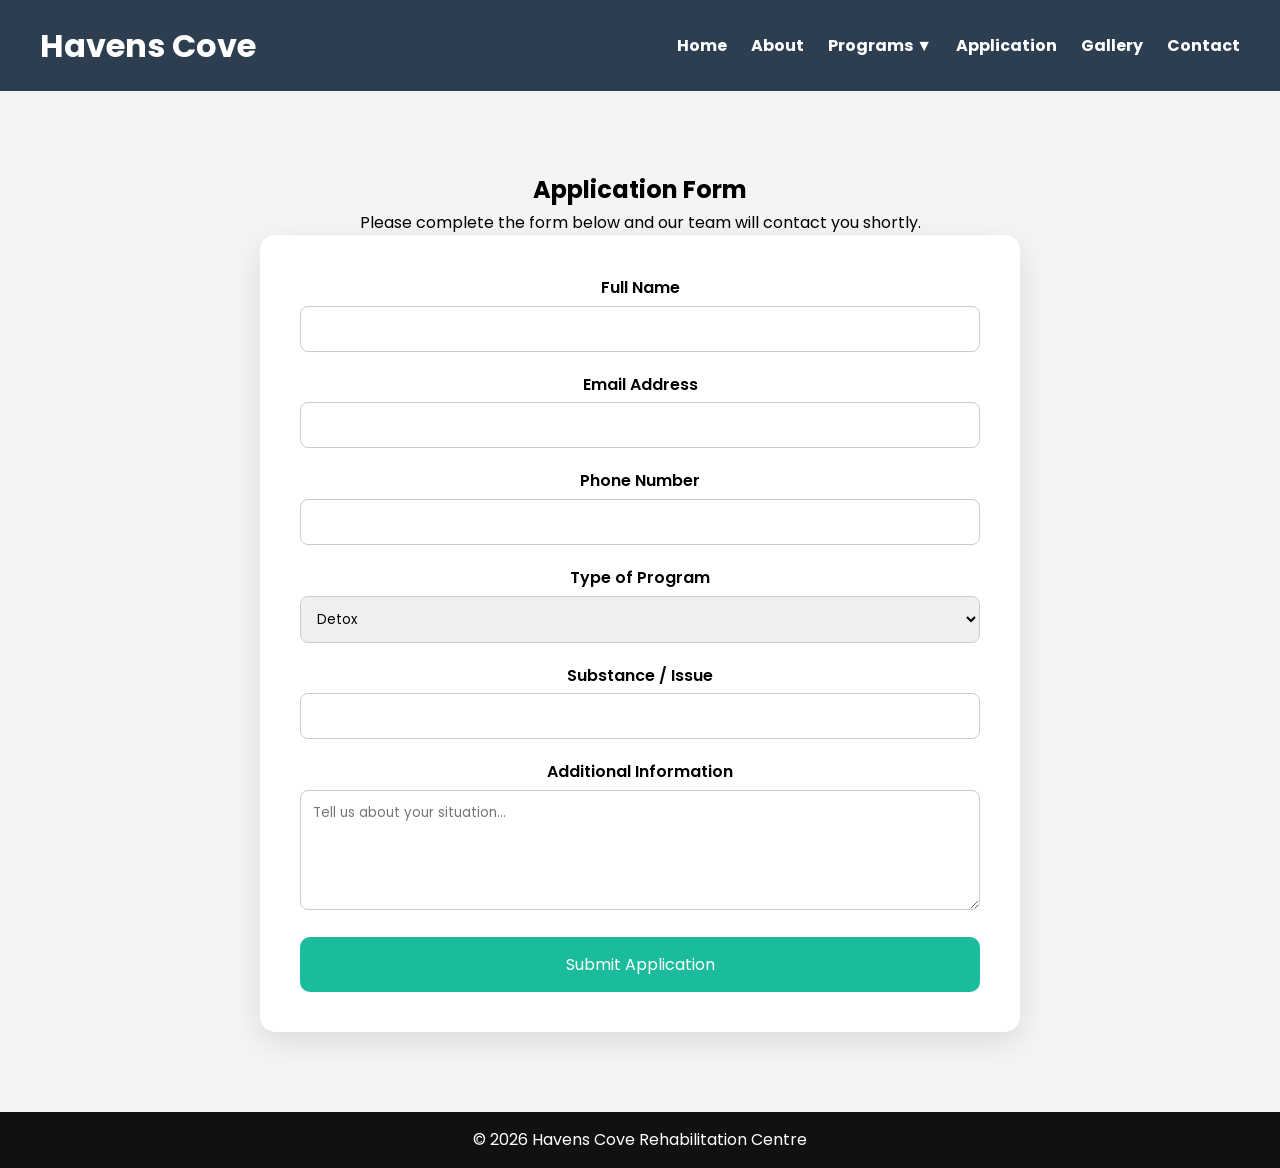
<file: application-form.html>
<!DOCTYPE html>
<html lang="en">
<head>
<meta charset="UTF-8">
<meta name="viewport" content="width=device-width, initial-scale=1.0">

<title>Application Form - Havens Cove</title>

<link rel="stylesheet" href="style.css">
<link href="https://fonts.googleapis.com/css2?family=Poppins:wght@300;400;600;700&display=swap" rel="stylesheet">

<style>

.section {
  padding: 80px 20px;
  max-width: 800px;
  margin: auto;
}

/* FORM */
form {
  background: white;
  padding: 40px;
  border-radius: 15px;
  box-shadow: 0 10px 30px rgba(0,0,0,0.1);
}

.form-group {
  margin-bottom: 20px;
}

label {
  display: block;
  margin-bottom: 5px;
  font-weight: 600;
}

input, select, textarea {
  width: 100%;
  padding: 12px;
  border-radius: 8px;
  border: 1px solid #ccc;
  font-family: 'Poppins';
}

textarea {
  resize: vertical;
  min-height: 120px;
}

button {
  background: #1abc9c;
  color: white;
  border: none;
  padding: 15px;
  width: 100%;
  border-radius: 10px;
  font-size: 1rem;
  cursor: pointer;
}

button:hover {
  background: #16a085;
}

</style>
</head>

<body>

<header>
<h1>Havens Cove</h1>
<nav>
  <a href="index.html#home" class="active">Home</a>
  <a href="about.html">About</a>
  <div class="dropdown">
    <a href="#programs">Programs ▼</a>
    <div class="dropdown-content">
      <a href="detox.html">Detox</a>
      <a href="inpatient.html">Inpatient</a>
      <a href="outpatient.html">Outpatient</a>
    </div>
  </div>
  <a href="apply.html" class="apply-btn">Application</a>
  <a href="#gallery">Gallery</a>
  <a href="#contact">Contact</a>
</nav>

</header>

<section class="section">

<h2 style="text-align:center;">Application Form</h2>
<p style="text-align:center;">Please complete the form below and our team will contact you shortly.</p>

<form>

<div class="form-group">
<label>Full Name</label>
<input type="text" required>
</div>

<div class="form-group">
<label>Email Address</label>
<input type="email" required>
</div>

<div class="form-group">
<label>Phone Number</label>
<input type="tel" required>
</div>

<div class="form-group">
<label>Type of Program</label>
<select>
  <option>Detox</option>
  <option>Inpatient</option>
  <option>Outpatient</option>
</select>
</div>

<div class="form-group">
<label>Substance / Issue</label>
<input type="text">
</div>

<div class="form-group">
<label>Additional Information</label>
<textarea placeholder="Tell us about your situation..."></textarea>
</div>

<button type="submit">Submit Application</button>

</form>

</section>

<footer>
<p>© 2026 Havens Cove Rehabilitation Centre</p>
</footer>

</body>
</html>
</file>
<file: style.css>
*{
margin:0;
padding:0;
box-sizing:border-box;
font-family:'Poppins', Arial, sans-serif;
scroll-behavior:smooth;
}

body{
background:#f4f4f4;
line-height:1.6;
}

/* Navigation */

header{
display:flex;
justify-content:space-between;
align-items:center;
padding:20px 40px;
background:#2c3e50;
color:white;
position:sticky;
top:0;
z-index:1000;
}

nav a{
color:white;
margin-left:20px;
text-decoration:none;
font-weight:bold;
transition:0.3s;
}

nav a:hover{
color:#1abc9c;
}

/* Hero */

.hero {
  position: relative;
  height: 100vh;
  overflow: hidden;
}

.carousel {
  position: relative;
  height: 100%;
}

/* Slides */
.slide {
  position: absolute;
  width: 100%;
  height: 100%;
  opacity: 0;
  transition: opacity 0.8s ease;
}

.slide.active {
  opacity: 1;
  z-index: 1;
}

.slide img {
  width: 100%;
  height: 100%;
  object-fit: cover;
}

/* Dark cinematic overlay */
.overlay {
  position: absolute;
  width: 100%;
  height: 100%;
  background: linear-gradient(to top, rgba(0,0,0,0.7), rgba(0,0,0,0.2));
}

/* Hero text (UPGRADED) */
.hero-box {
  position: absolute;
  top: 50%;
  left: 50%;
  transform: translate(-50%, -50%) translateY(20px);
  color: #fff;
  text-align: center;
  opacity: 0;
  transition: all 0.8s ease;

  background: rgba(255,255,255,0.08);
  backdrop-filter: blur(10px);
  padding: 30px;
  border-radius: 15px;
  max-width: 600px;
}

.slide.active .hero-box {
  opacity: 1;
  transform: translate(-50%, -50%) translateY(0);
}

/* Arrows */
.arrow {
  position: absolute;
  top: 50%;
  transform: translateY(-50%);
  font-size: 30px;
  background: rgba(0,0,0,0.5);
  color: #fff;
  border: none;
  padding: 10px 15px;
  cursor: pointer;
  z-index: 2;
}

.prev { left: 20px; }
.next { right: 20px; }

/* Dots */
.dots {
  position: absolute;
  bottom: 20px;
  width: 100%;
  text-align: center;
}

.dots span {
  display: inline-block;
  width: 12px;
  height: 12px;
  margin: 5px;
  background: #bbb;
  border-radius: 50%;
  cursor: pointer;
}

.dots .active-dot {
  background: #fff;
}

/* Buttons (UPGRADED) */

.btn{
display:inline-block;
margin-top:15px;
padding:12px 25px;
background:linear-gradient(135deg, #1abc9c, #16a085);
color:white;
text-decoration:none;
border-radius:30px;
transition:0.3s;
font-weight:600;
}

.btn:hover{
transform:translateY(-2px);
box-shadow:0 8px 20px rgba(0,0,0,0.2);
}

/* Sections */

.section{
padding:60px 40px;
text-align:center;
}

/* =========================
   ABOUT SECTION (PREMIUM)
========================= */

.about {
  background:#f9f9f9;
}

.about-container {
  display:flex;
  gap:50px;
  max-width:1100px;
  margin:auto;
  padding:50px 20px;
  align-items:center;
  flex-wrap:wrap;
}

.about-text {
  flex:1;
  min-width:300px;
  text-align:left;
}

.about-text h2 {
  font-size:2.4rem;
  margin-bottom:15px;
  color:#2c3e50;
}

.about-intro {
  color:#555;
  line-height:1.7;
  margin-bottom:25px;
}

.about-list {
  display:grid;
  grid-template-columns:repeat(auto-fit, minmax(250px, 1fr));
  gap:15px;
  margin-bottom:20px;
}

.about-item {
  display:flex;
  align-items:center;
  gap:12px;
  background:#fff;
  padding:15px 18px;
  border-radius:12px;
  box-shadow:0 5px 15px rgba(0,0,0,0.05);
  transition:0.3s;
}

.about-item:hover {
  transform:translateY(-6px);
  box-shadow:0 12px 30px rgba(0,0,0,0.1);
}

.about-item span {
  font-size:20px;
}

.about-item p {
  margin:0;
  font-size:0.95rem;
}

.about-note {
  margin-top:10px;
  color:#666;
  font-size:0.95rem;
}

.about-image {
  flex:1;
  min-width:300px;
}

.about-image img {
  width:100%;
  border-radius:15px;
  box-shadow:0 20px 50px rgba(0,0,0,0.15);
}

/* Programs (UPGRADED) */

.program-container{
display:flex;
justify-content:center;
gap:30px;
flex-wrap:wrap;
margin-top:30px;
}

.program-card{
background:white;
padding:25px;
width:250px;
border-radius:12px;
box-shadow:0 8px 25px rgba(0,0,0,0.08);
transition:0.3s;
}

.program-card:hover{
transform:translateY(-10px) scale(1.02);
}

.program-card a{
display:block;
margin-top:10px;
color:#1abc9c;
text-decoration:none;
font-weight:bold;
}

/* Gallery */

.gallery{
display:flex;
justify-content:center;
gap:20px;
flex-wrap:wrap;
margin-top:30px;
}

.image-box{
overflow:hidden;
border-radius:10px;
}

.image-box img{
width:300px;
height:200px;
object-fit:cover;
transition:0.4s;
}

.image-box:hover img{
transform:scale(1.1);
}

/* Dropdown */

.dropdown {
  position: relative;
  display: inline-block;
}

.dropdown-content {
  display: none;
  position: absolute;
  background: white;
  min-width: 150px;
  box-shadow: 0 5px 10px rgba(0,0,0,0.2);
  z-index: 1001;
}

.dropdown-content a {
  color: #2c3e50;
  padding: 10px 15px;
  text-decoration: none;
  display: block;
}

.dropdown-content a:hover {
  background: #1abc9c;
  color: white;
}

.dropdown:hover .dropdown-content {
  display: block;
}

/* Scroll Animations */

.scroll-animation {
  opacity: 0;
  transform: translateY(50px);
  transition: all 0.6s ease-out;
}

.scroll-animation.show {
  opacity: 1;
  transform: translateY(0);
}

/* Testimonials */

.testimonials {
  background:#111;
  color:white;
  text-align:center;
  padding:60px 20px;
}

.testimonial {
  display:none;
}

.testimonial.active {
  display:block;
}

/* Contact */

.contact{
background:#2c3e50;
color:white;
padding:60px;
text-align:center;
}

.contact a{
color:#1abc9c;
text-decoration:none;
}

/* Footer */

footer{
background:#111;
color:white;
text-align:center;
padding:15px;
}

/* Mobile */

@media (max-width:768px){
  .about-container{
    flex-direction:column;
    text-align:center;
  }

  .about-text{
    text-align:center;
  }

  .about-item{
    justify-content:center;
  }
}
</file>
